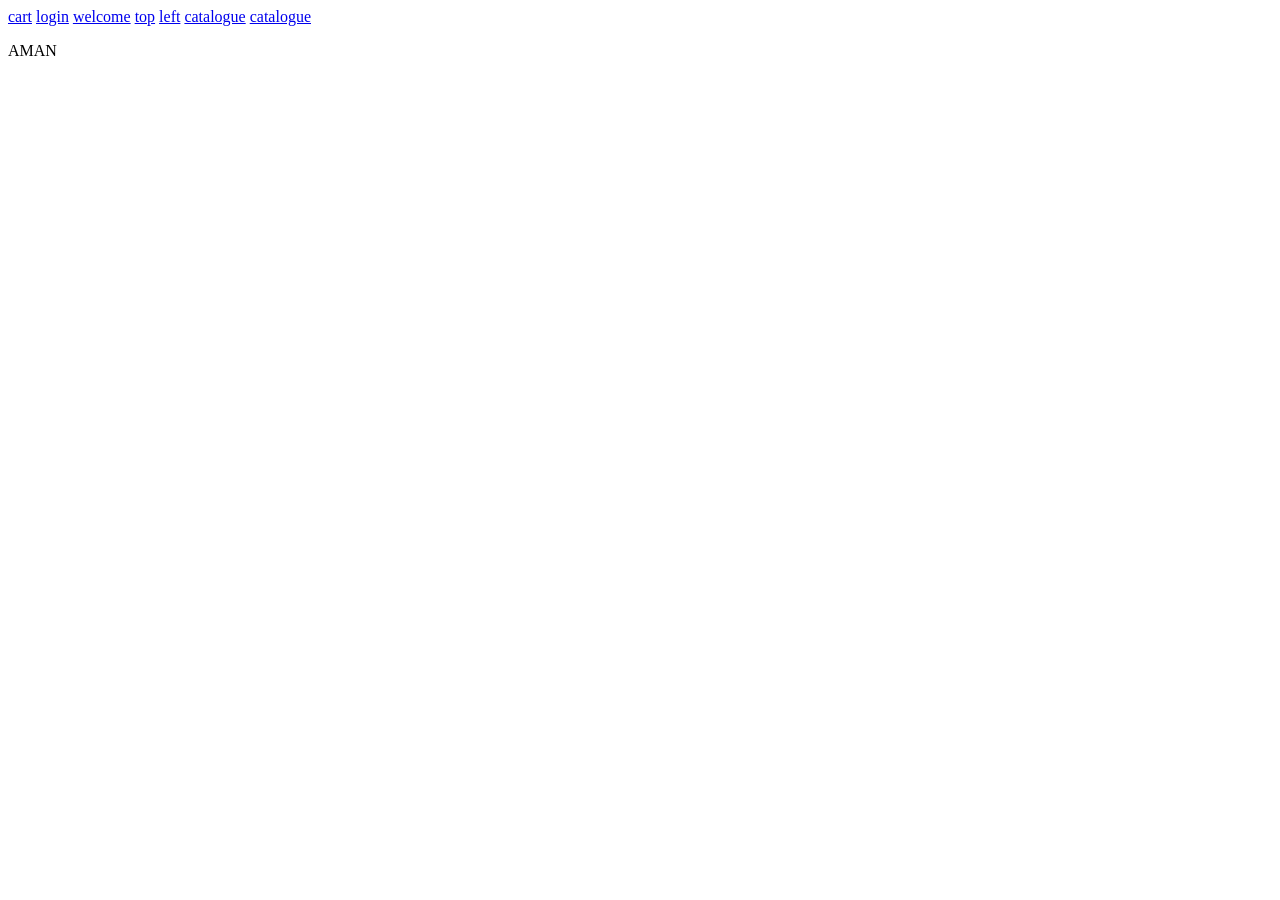
<file: index.html>
<HTML>
  <HEAD>
    <TITLE>
      XYZ
    </TITLE>
  </HEAD>
  <BODY>
    <a href="cart.html">cart</a>
    <a href="login.html">login</a>
    <a href="welcome.html">welcome</a>
    <a href="top.html">top</a>
    <a href="left.html">left</a>
    <a href="catalogue.html">catalogue</a>
    <a href="catalogue-cse.html">catalogue</a>
    
    <p>
      AMAN
    </p>
  </BODY>
</HTML>
</file>
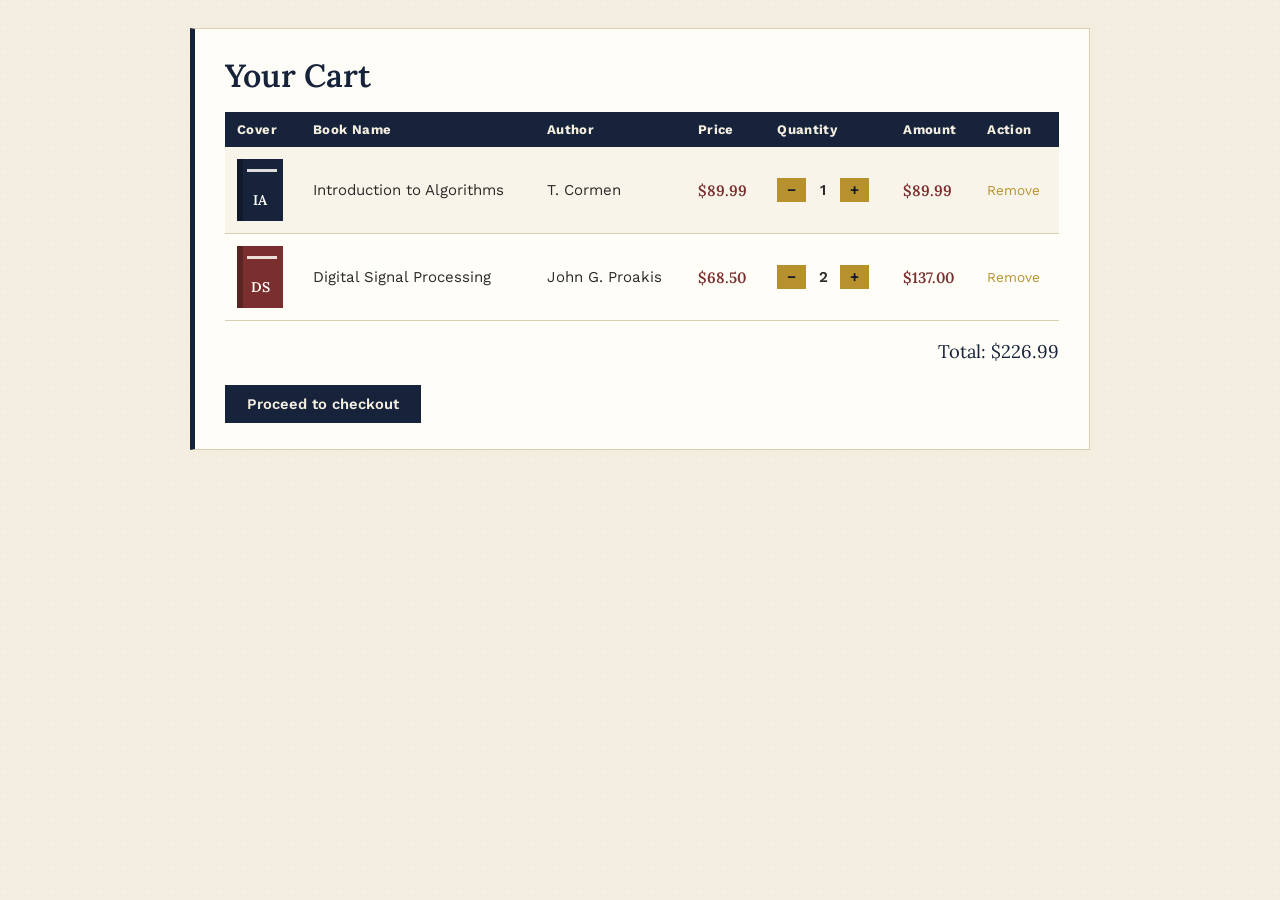
<file: cart.html>
<!DOCTYPE html>
<html lang="en">
<head>
<meta charset="UTF-8">
<title>Inkwell — Your Cart</title>
<link href="https://fonts.googleapis.com/css2?family=Lora:wght@500;600&family=Work+Sans:wght@400;600&display=swap" rel="stylesheet">
<link rel="stylesheet" href="style.css">
<script src="script.js"></script>
</head>
<body class="content">
  <div class="card">
    <h1>Your Cart</h1>
    <table class="cart-table">
      <tr>
        <th>Cover</th>
        <th>Book Name</th>
        <th>Author</th>
        <th>Price</th>
        <th>Quantity</th>
        <th>Amount</th>
        <th>Action</th>
      </tr>
      <tr id="row-1">
        <td>
          <svg class="cover" viewBox="0 0 46 62" xmlns="http://www.w3.org/2000/svg">
            <rect width="46" height="62" fill="#16233b"/>
            <rect width="6" height="62" fill="rgba(0,0,0,0.25)"/>
            <rect x="10" y="10" width="30" height="3" fill="#fffdf7" fill-opacity="0.85"/>
            <text x="23" y="46" font-family="Lora, serif" font-size="14" fill="#fffdf7" text-anchor="middle" font-weight="600">IA</text>
          </svg>
        </td>
        <td>Introduction to Algorithms</td>
        <td>T. Cormen</td>
        <td class="price">$89.99</td>
        <td>
          <div class="qty-controls">
            <button type="button" onclick="changeQty('1', -1)">−</button>
            <span id="qty-1" data-price="89.99">1</span>
            <button type="button" onclick="changeQty('1', 1)">+</button>
          </div>
        </td>
        <td class="price" id="amt-1">$89.99</td>
        <td><a href="#" class="remove-link" onclick="removeRow('1'); return false;">Remove</a></td>
      </tr>
      <tr id="row-2">
        <td>
          <svg class="cover" viewBox="0 0 46 62" xmlns="http://www.w3.org/2000/svg">
            <rect width="46" height="62" fill="#7a2e2e"/>
            <rect width="6" height="62" fill="rgba(0,0,0,0.25)"/>
            <rect x="10" y="10" width="30" height="3" fill="#fffdf7" fill-opacity="0.85"/>
            <text x="23" y="46" font-family="Lora, serif" font-size="14" fill="#fffdf7" text-anchor="middle" font-weight="600">DS</text>
          </svg>
        </td>
        <td>Digital Signal Processing</td>
        <td>John G. Proakis</td>
        <td class="price">$68.50</td>
        <td>
          <div class="qty-controls">
            <button type="button" onclick="changeQty('2', -1)">−</button>
            <span id="qty-2" data-price="68.50">2</span>
            <button type="button" onclick="changeQty('2', 1)">+</button>
          </div>
        </td>
        <td class="price" id="amt-2">$137.00</td>
        <td><a href="#" class="remove-link" onclick="removeRow('2'); return false;">Remove</a></td>
      </tr>
    </table>
    <p class="cart-total">Total: <span id="cartTotal">$226.99</span></p>
    <div class="btn-row">
      <button type="button" onclick="alert('This is a static demo — checkout is not connected to payment processing.')">Proceed to checkout</button>
    </div>
  </div>
</body>
</html>
</file>
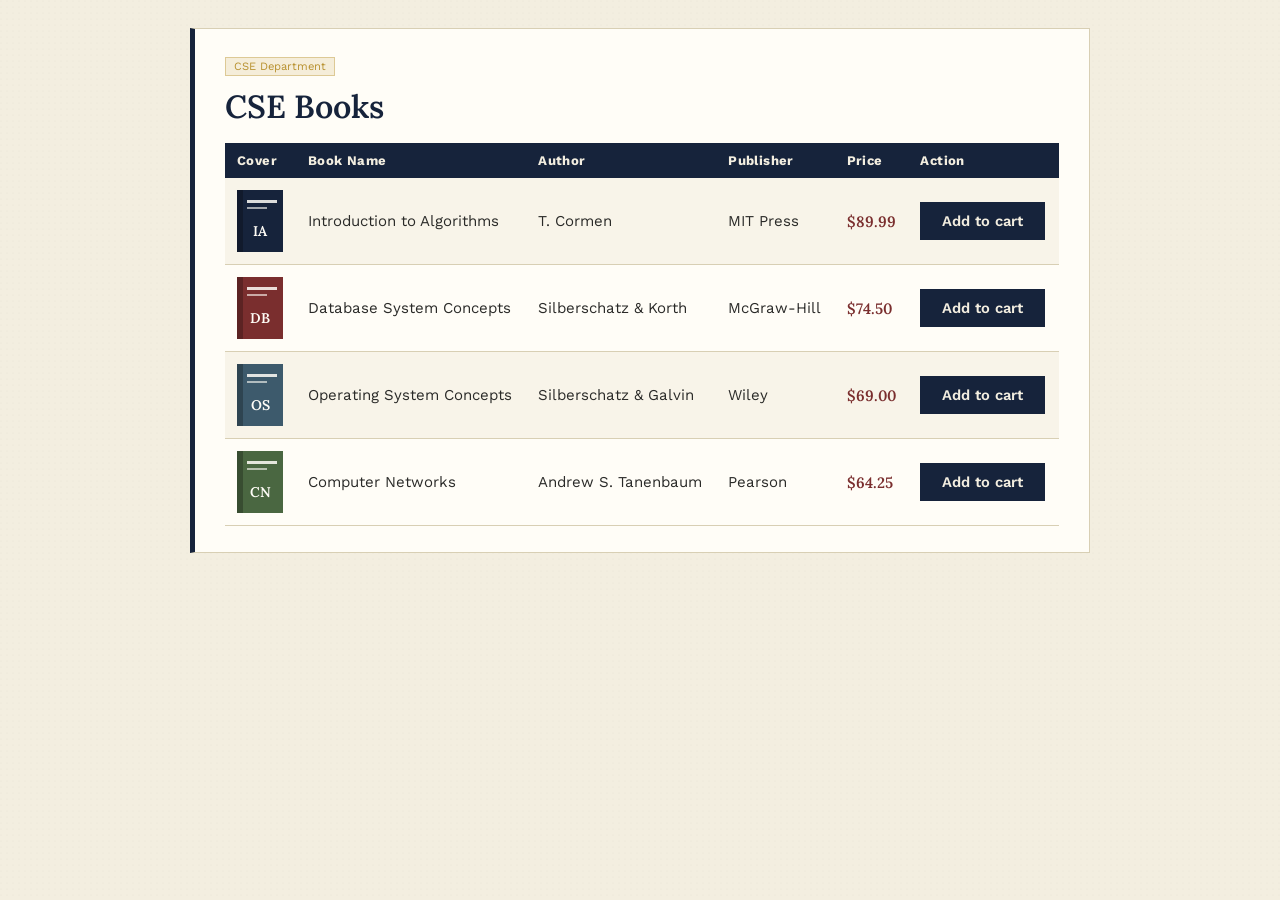
<file: catalogue-cse.html>
<!DOCTYPE html>
<html lang="en">
<head>
<meta charset="UTF-8">
<title>Inkwell — CSE Catalogue</title>
<link href="https://fonts.googleapis.com/css2?family=Lora:wght@500;600&family=Work+Sans:wght@400;600&display=swap" rel="stylesheet">
<link rel="stylesheet" href="style.css">
<script src="script.js"></script>
</head>
<body class="content">
  <div class="card">
    <span class="dept-tag">CSE Department</span>
    <h1>CSE Books</h1>
    <table class="catalogue">
      <tr>
        <th>Cover</th>
        <th>Book Name</th>
        <th>Author</th>
        <th>Publisher</th>
        <th>Price</th>
        <th>Action</th>
      </tr>
      <tr>
        <td><svg class="cover" viewBox="0 0 46 62" xmlns="http://www.w3.org/2000/svg"><rect x="0" y="0" width="46" height="62" fill="#16233b"/><rect x="0" y="0" width="6" height="62" fill="rgba(0,0,0,0.25)"/><rect x="10" y="10" width="30" height="3" fill="#fffdf7" fill-opacity="0.85"/><rect x="10" y="17" width="20" height="2" fill="#fffdf7" fill-opacity="0.6"/><text x="23" y="46" font-family="Lora, serif" font-size="14" fill="#fffdf7" text-anchor="middle" font-weight="600">IA</text></svg></td>
        <td>Introduction to Algorithms</td>
        <td>T. Cormen</td>
        <td>MIT Press</td>
        <td class="price">$89.99</td>
        <td>
          <button type="button" onclick="flashAdded(this)">Add to cart</button>
          <span class="added-flag">Added ✓</span>
        </td>
      </tr>
      <tr>
        <td><svg class="cover" viewBox="0 0 46 62" xmlns="http://www.w3.org/2000/svg"><rect x="0" y="0" width="46" height="62" fill="#7a2e2e"/><rect x="0" y="0" width="6" height="62" fill="rgba(0,0,0,0.25)"/><rect x="10" y="10" width="30" height="3" fill="#fffdf7" fill-opacity="0.85"/><rect x="10" y="17" width="20" height="2" fill="#fffdf7" fill-opacity="0.6"/><text x="23" y="46" font-family="Lora, serif" font-size="14" fill="#fffdf7" text-anchor="middle" font-weight="600">DB</text></svg></td>
        <td>Database System Concepts</td>
        <td>Silberschatz &amp; Korth</td>
        <td>McGraw-Hill</td>
        <td class="price">$74.50</td>
        <td>
          <button type="button" onclick="flashAdded(this)">Add to cart</button>
          <span class="added-flag">Added ✓</span>
        </td>
      </tr>
      <tr>
        <td><svg class="cover" viewBox="0 0 46 62" xmlns="http://www.w3.org/2000/svg"><rect x="0" y="0" width="46" height="62" fill="#3d5a6c"/><rect x="0" y="0" width="6" height="62" fill="rgba(0,0,0,0.25)"/><rect x="10" y="10" width="30" height="3" fill="#fffdf7" fill-opacity="0.85"/><rect x="10" y="17" width="20" height="2" fill="#fffdf7" fill-opacity="0.6"/><text x="23" y="46" font-family="Lora, serif" font-size="14" fill="#fffdf7" text-anchor="middle" font-weight="600">OS</text></svg></td>
        <td>Operating System Concepts</td>
        <td>Silberschatz &amp; Galvin</td>
        <td>Wiley</td>
        <td class="price">$69.00</td>
        <td>
          <button type="button" onclick="flashAdded(this)">Add to cart</button>
          <span class="added-flag">Added ✓</span>
        </td>
      </tr>
      <tr>
        <td><svg class="cover" viewBox="0 0 46 62" xmlns="http://www.w3.org/2000/svg"><rect x="0" y="0" width="46" height="62" fill="#4a6741"/><rect x="0" y="0" width="6" height="62" fill="rgba(0,0,0,0.25)"/><rect x="10" y="10" width="30" height="3" fill="#fffdf7" fill-opacity="0.85"/><rect x="10" y="17" width="20" height="2" fill="#fffdf7" fill-opacity="0.6"/><text x="23" y="46" font-family="Lora, serif" font-size="14" fill="#fffdf7" text-anchor="middle" font-weight="600">CN</text></svg></td>
        <td>Computer Networks</td>
        <td>Andrew S. Tanenbaum</td>
        <td>Pearson</td>
        <td class="price">$64.25</td>
        <td>
          <button type="button" onclick="flashAdded(this)">Add to cart</button>
          <span class="added-flag">Added ✓</span>
        </td>
      </tr>
    </table>
  </div>
</body>
</html>
</file>
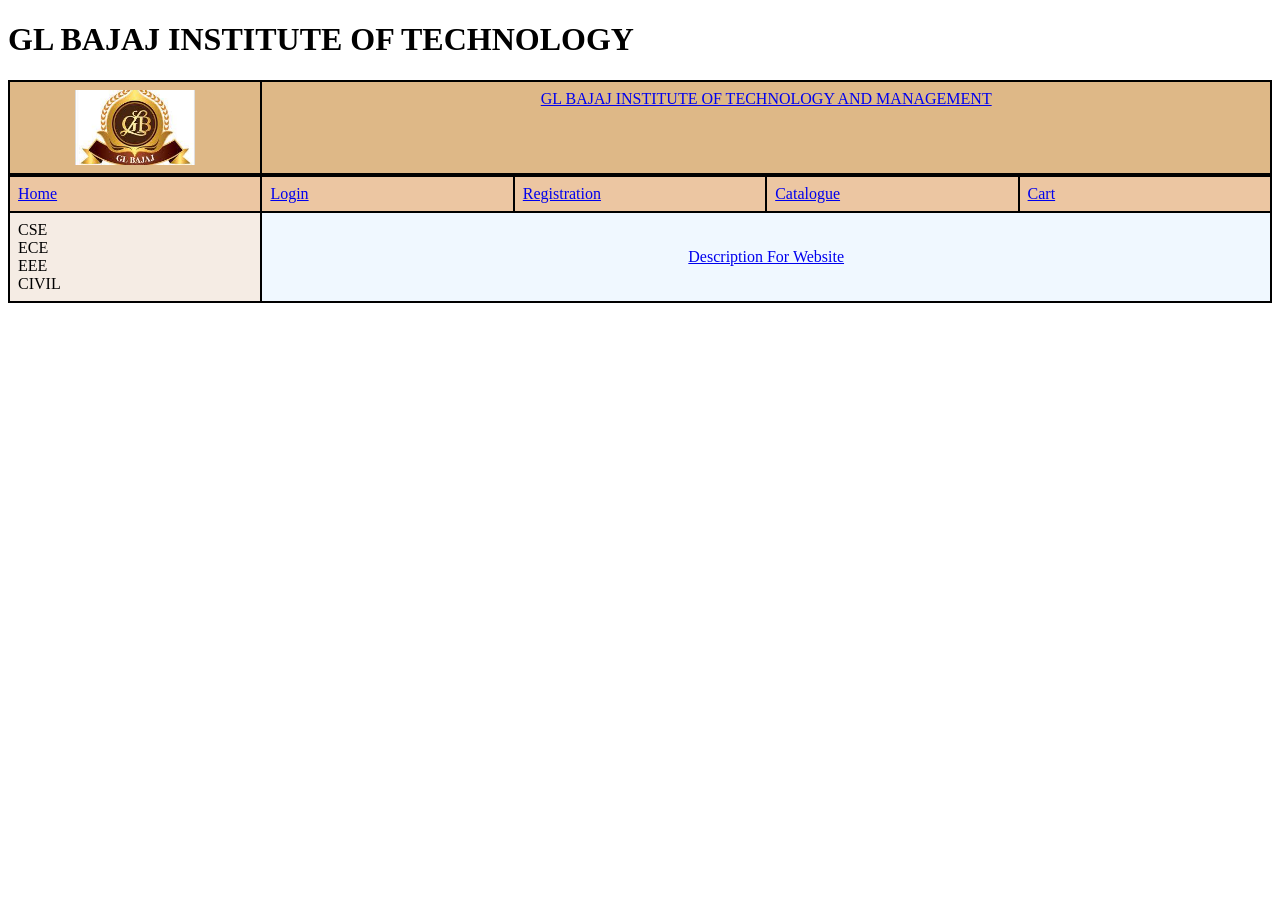
<file: grid.html>
<!DOCTYPE html>
<html lang="en">

<head>
    <meta charset="UTF-8">
    <meta name="viewport" content="width=device-width, initial-scale=1.0">
    <title>GL BAJAJ INSTITUTE OF TECHNOLOGY AND MANAGEMENT</title>
    <style>
        .heading {
            border: 1px solid black;
            display: grid;
            grid-template-columns: 1fr 4fr;
            background-color: burlywood;
        }
        
        .subheading {
            border: 1px solid black;
            display: grid;
            grid-template-columns: 1fr 1fr 1fr 1fr 1fr;
            background-color: rgb(236, 198, 162);
        }
        
        .branch {
            border: 1px solid black;
            display: grid;
            grid-template-rows: repeat(4, 1fr);
            background-color: rgb(245, 236, 228);
            grid-column: 1;
        }
        
        .heading>div,
        .subheading>div {
            border: 1px solid black;
            padding: 8px;
        }
        
        .website {
            text-align: center;
        }
        
        .logo img {
            display: block;
            width: 100%;
            max-width: 120px;
            height: auto;
            margin: 0 auto;
        }
        
        .description {
            grid-column: 2 / -1;
            display: grid;
            place-items: center;
            background-color: aliceblue;
        }
    </style>
</head>

<body>
    <h1>GL BAJAJ INSTITUTE OF TECHNOLOGY</h1>
    <div>
        <div class="heading">
            <div class="logo">
                <img src="[data-uri]"
                    alt="GL Bajaj logo">
            </div>
            <div class="website"><a href="https://www.glbitm.org/" target="_blank">GL BAJAJ INSTITUTE OF TECHNOLOGY AND MANAGEMENT</a></div>
        </div>
        <div class="subheading">
            <div><a href="https://www.glbitm.org/best-engineering-institute-in-greater-noida">Home</a></div>
            <div>
                <a href="https://www.glbitm.org/login.aspx" target="_blank">Login</a>
            </div>
            <div>
                <a href="https://www.glbitm.org/apply-now-for-glbitm/" target="_blank">Registration</a>
            </div>
            <div>
                <a href="https://www.glbitm.org/download-prospectus/" target="_blank">Catalogue</a>
            </div>
            <div>
                <a href="https://www.glbitm.org/courses-and-admission/">Cart</a>
            </div>
            <div class="branch">
                <div>CSE</div>
                <div>ECE</div>
                <div>EEE</div>
                <div>CIVIL</div>
            </div>
            <div class="description">
                <a href="https://www.glbitm.org/">Description For Website</a>
            </div>
        </div>
</body>

</html>
</file>
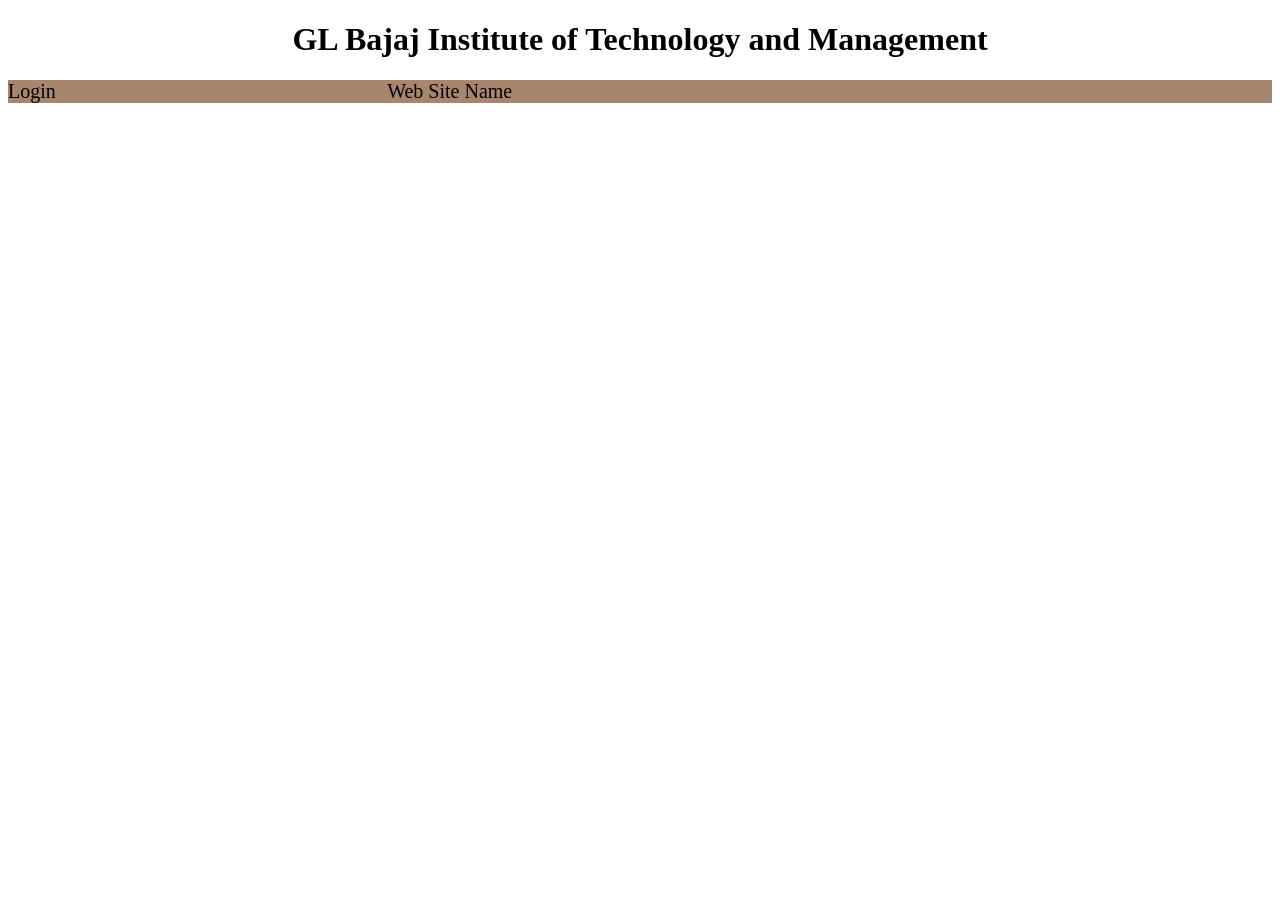
<file: pages.html>
<!DOCTYPE html>
<html lang="en">

<head>
    <meta charset="UTF-8">
    <meta name="viewport" content="width=device-width, initial-scale=1.0">
    <title>
        gl bajaj
    </title>
    <a></a>
    <style>
        .heading {
            background-color: rgb(167, 134, 109);
            font-size: 20px;
            font-style: normal;
            font-display: block;
            font-weight: 500;
            display: flex;
            padding: 0%;
        }
        
        .logo {
            width: 30%;
        }
        
        .websitename {
            width: 70%;
            text-align: center;
        }
    </style>
</head>

<body>
    <h1 style="text-align:center; ">GL Bajaj Institute of Technology and Management</h1>
    <div class="heading">

        <div class="logo">Login</div>
        <div class="wesitename">Web Site Name</div>


    </div>



</body>

</html>
</file>
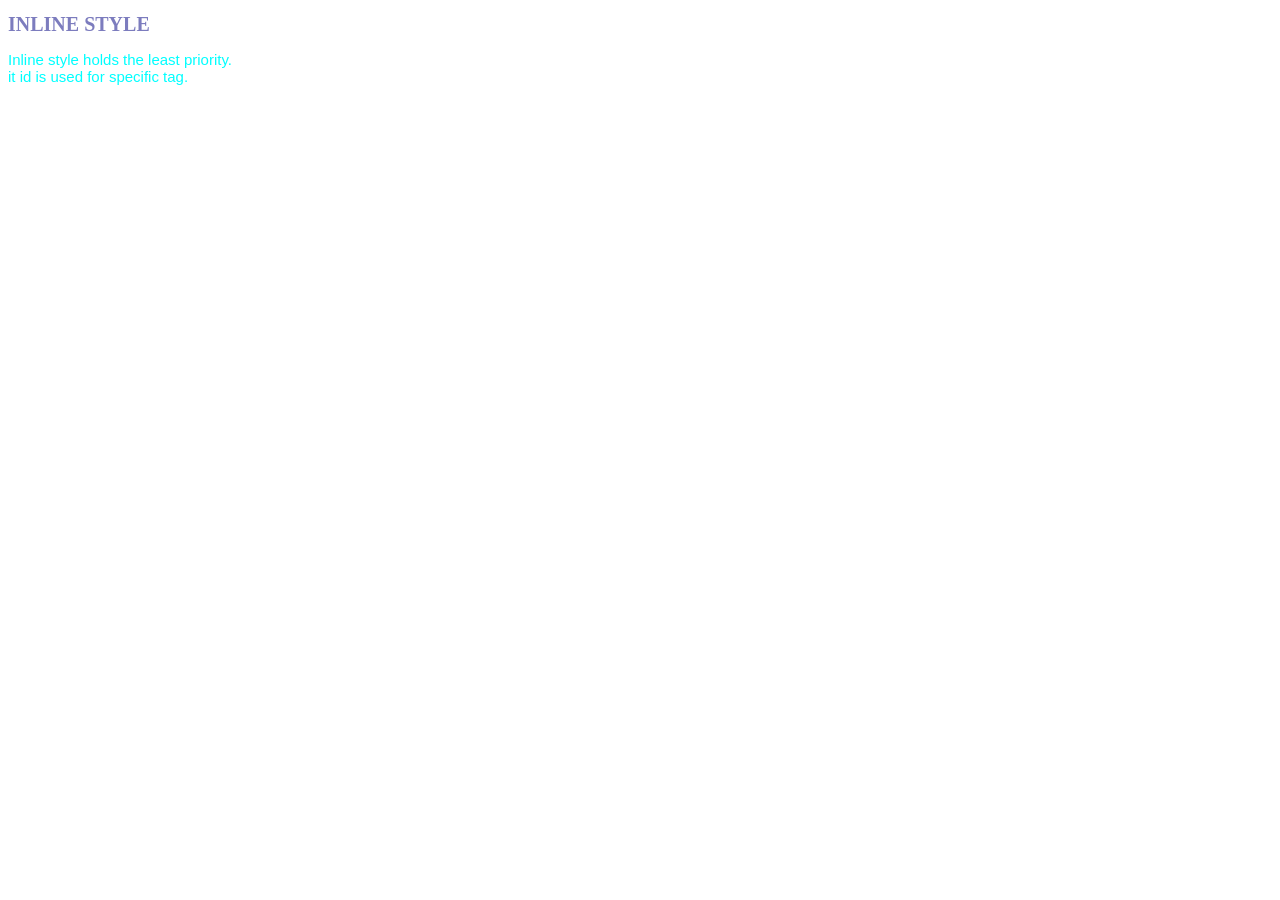
<file: style.html>
<!DOCTYPE html>
<html lang="en">

<head>
    <meta charset="UTF-8">
    <meta name="viewport" content="width=device-width, initial-scale=1.0">
    <title>Document</title>
</head>

<body>
    <h1 style="color: rgb(124, 124, 190); font-size:20px; font-weight: bold;">INLINE STYLE</h1>
    <p style="color:aqua; font-family: 'Gill Sans', 'Gill Sans MT', Calibri, 'Trebuchet MS', sans-serif; font-size:15px;">Inline style holds the least priority.<br>it id is used for specific tag.</p>

</body>

</html>
</file>
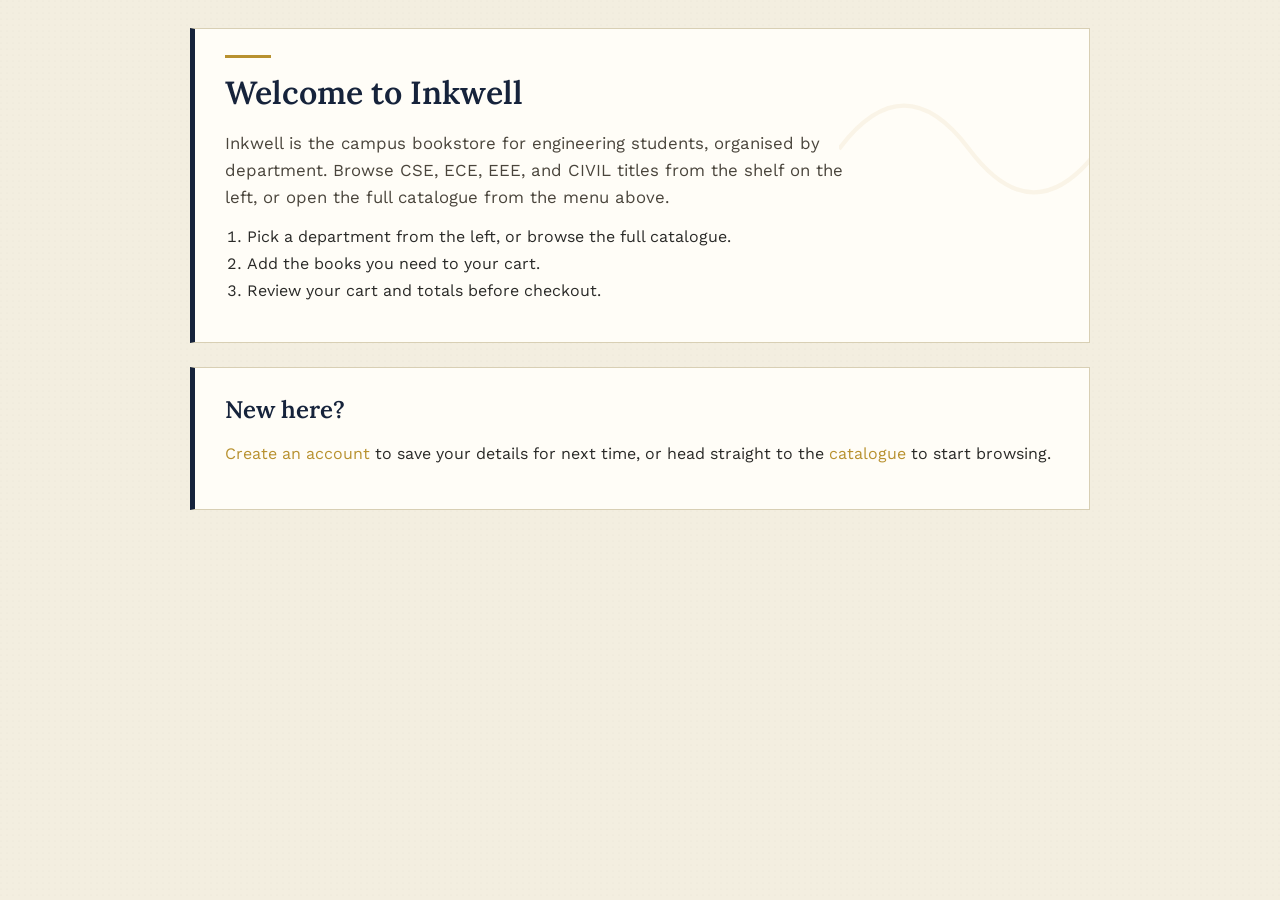
<file: welcome.html>
<!DOCTYPE html>
<html lang="en">
<head>
<meta charset="UTF-8">
<title>Inkwell — Welcome</title>
<link href="https://fonts.googleapis.com/css2?family=Lora:wght@500;600&family=Work+Sans:wght@400;600&display=swap" rel="stylesheet">
<link rel="stylesheet" href="style.css">
</head>
<body class="content">
  <div class="card hero">
    <div class="eyebrow-rule"></div>
    <h1>Welcome to Inkwell</h1>
    <p class="lede">
      Inkwell is the campus bookstore for engineering students, organised by
      department. Browse CSE, ECE, EEE, and CIVIL titles from the shelf on the
      left, or open the full catalogue from the menu above.
    </p>
    <ol class="steps">
      <li>Pick a department from the left, or browse the full catalogue.</li>
      <li>Add the books you need to your cart.</li>
      <li>Review your cart and totals before checkout.</li>
    </ol>
  </div>

  <div class="card">
    <h2>New here?</h2>
    <p>
      <a href="register.html" target="_self">Create an account</a> to save your
      details for next time, or head straight to the
      <a href="catalogue.html" target="_self">catalogue</a> to start browsing.
    </p>
  </div>
</body>
</html>
</file>
<file: style.css>
/* ===================================================================
   Inkwell Campus Bookstore — shared stylesheet
   Palette: Ink Navy / Parchment / Brass / Burgundy / Charcoal
   =================================================================== */

:root {
  --ink: #16233b;
  --ink-deep: #0d1626;
  --parchment: #f3eee0;
  --brass: #b8912f;
  --brass-bright: #d8ad48;
  --burgundy: #7a2e2e;
  --charcoal: #2a2a28;
  --line: #d8cfb4;
}

* { box-sizing: border-box; }

html, body {
  margin: 0;
  padding: 0;
  height: 100%;
  color: var(--charcoal);
  font-family: 'Work Sans', Arial, sans-serif;
  font-size: 16px;
}

h1, h2, h3 {
  font-family: 'Lora', Georgia, serif;
  font-weight: 600;
  margin: 0 0 0.5em 0;
  color: var(--ink);
}

p { line-height: 1.6; }

/* ---- shared link states (required: link / visited / active / hover) ---- */
a:link    { color: var(--brass); text-decoration: none; }
a:visited { color: #8a7028; text-decoration: none; }
a:active  { color: var(--burgundy); }
a:hover   { color: var(--brass-bright); text-decoration: underline; }

/* =====================  TOP FRAME  ===================== */
body.topbar {
  background-color: var(--ink);
  /* dashed brass rule, tiled left-to-right only */
  background-image: url("data:image/svg+xml,%3Csvg xmlns='http://www.w3.org/2000/svg' width='24' height='6'%3E%3Ccircle cx='2' cy='3' r='1.4' fill='%23b8912f' fill-opacity='0.55'/%3E%3C/svg%3E");
  background-repeat: repeat-x;
  background-position: bottom left;
  color: var(--parchment);
  padding: 0;
}

.topbar-inner {
  display: flex;
  align-items: center;
  justify-content: space-between;
  padding: 12px 22px;
  flex-wrap: wrap;
  gap: 10px;
}

.brand { display: flex; align-items: center; gap: 12px; }
.brand h1 {
  color: var(--parchment);
  font-size: 1.5rem;
  margin: 0;
  letter-spacing: 0.02em;
}
.brand span.tag {
  display: block;
  font-family: 'Work Sans', sans-serif;
  font-size: 0.72rem;
  color: var(--brass-bright);
  margin-top: 2px;
}

nav.top-nav a {
  color: var(--parchment);
  margin-left: 20px;
  font-size: 0.95rem;
  padding-bottom: 3px;
  border-bottom: 2px solid transparent;
}
nav.top-nav a:link, nav.top-nav a:visited { color: var(--parchment); }
nav.top-nav a:hover { border-bottom: 2px solid var(--brass-bright); color: var(--brass-bright); }
nav.top-nav a:active { color: var(--burgundy); }

/* =====================  LEFT FRAME  ===================== */
body.sidebar {
  background-color: var(--ink-deep);
  background-image: url("data:image/svg+xml,%3Csvg xmlns='http://www.w3.org/2000/svg' width='40' height='40'%3E%3Ccircle cx='1' cy='1' r='1' fill='%23ffffff' fill-opacity='0.05'/%3E%3C/svg%3E");
  background-repeat: repeat;
  color: var(--parchment);
  padding: 22px 14px;
}

.sidebar h2 {
  color: var(--brass-bright);
  font-size: 0.78rem;
  text-transform: uppercase;
  letter-spacing: 0.12em;
  border-bottom: 1px solid rgba(216,173,72,0.35);
  padding-bottom: 10px;
  margin-bottom: 14px;
}

.shelf a {
  display: block;
  padding: 10px 12px;
  margin-bottom: 8px;
  color: var(--parchment);
  font-family: 'Lora', serif;
  font-size: 1.02rem;
  border-left: 3px solid var(--brass);
  background: rgba(184,145,47,0.08);
}
.shelf a:link, .shelf a:visited { color: var(--parchment); }
.shelf a:hover {
  background: rgba(184,145,47,0.22);
  border-left-color: var(--brass-bright);
  color: var(--brass-bright);
  text-decoration: none;
}
.shelf a:active { border-left-color: var(--burgundy); }

/* =====================  MAIN / CONTENT FRAME  ===================== */
body.content {
  background-color: var(--parchment);
  background-image: url("data:image/svg+xml,%3Csvg xmlns='http://www.w3.org/2000/svg' width='6' height='6'%3E%3Ccircle cx='1' cy='1' r='0.6' fill='%2316233b' fill-opacity='0.05'/%3E%3C/svg%3E");
  background-repeat: repeat;
  margin: 0;
  padding: 28px 32px 60px;
}

.card {
  background: #fffdf7;
  border: 1px solid var(--line);
  border-left: 5px solid var(--ink);
  padding: 26px 30px;
  max-width: 900px;
  margin: 0 auto 24px;
}

.card.hero {
  background-color: #fffdf7;
  background-image: url("data:image/svg+xml,%3Csvg xmlns='http://www.w3.org/2000/svg' width='120' height='120'%3E%3Cpath d='M0 60 Q30 20 60 60 T120 60' stroke='%23b8912f' stroke-opacity='0.08' stroke-width='2' fill='none'/%3E%3C/svg%3E");
  background-repeat: no-repeat;
  background-position: right -10px top -10px;
  background-size: 260px;
}

.eyebrow-rule {
  width: 46px;
  height: 3px;
  background: var(--brass);
  margin-bottom: 14px;
}

.lede { font-size: 1.05rem; color: #4a453c; max-width: 62ch; }

ol.steps { padding-left: 22px; }
ol.steps li { margin-bottom: 8px; }

/* =====================  FORMS  ===================== */
form .field {
  margin-bottom: 16px;
  max-width: 420px;
}
form .field.wide { max-width: 100%; }

label {
  display: block;
  font-size: 0.85rem;
  color: var(--ink);
  margin-bottom: 5px;
  font-weight: 600;
}

input[type="text"],
input[type="password"],
input[type="email"],
input[type="tel"],
select,
textarea {
  width: 100%;
  padding: 9px 11px;
  border: 1px solid #c9bfa0;
  background: #fffdf9;
  font-family: 'Work Sans', sans-serif;
  font-size: 0.95rem;
  color: var(--charcoal);
}

textarea { resize: vertical; min-height: 80px; }

fieldset {
  border: 1px solid var(--line);
  padding: 10px 14px;
  margin-bottom: 16px;
}
legend {
  font-size: 0.85rem;
  font-weight: 600;
  color: var(--ink);
  padding: 0 6px;
}

.inline-options label {
  display: inline-block;
  font-weight: 400;
  margin-right: 16px;
  font-size: 0.92rem;
}
.inline-options input { margin-right: 5px; }

.dob-row { display: flex; gap: 10px; max-width: 420px; }
.dob-row select { width: auto; flex: 1; }

.error-msg {
  color: var(--burgundy);
  font-size: 0.8rem;
  margin-top: 4px;
  min-height: 1em;
}

.form-note {
  padding: 10px 14px;
  background: #eef4e8;
  border: 1px solid #cfe0c2;
  color: #395a2a;
  font-size: 0.9rem;
  margin-top: 14px;
  display: none;
}
.form-note.show { display: block; }

button, .btn {
  font-family: 'Work Sans', sans-serif;
  font-size: 0.92rem;
  font-weight: 600;
  padding: 10px 22px;
  border: none;
  cursor: pointer;
  color: var(--parchment);
  background: var(--ink);
}
button:hover, .btn:hover { background: var(--burgundy); }
button.secondary {
  background: transparent;
  color: var(--ink);
  border: 1px solid var(--ink);
}
button.secondary:hover { background: var(--ink); color: var(--parchment); }
.btn-row { display: flex; gap: 12px; margin-top: 6px; }

/* =====================  TABLES  ===================== */
table.catalogue, table.cart-table {
  width: 100%;
  border-collapse: collapse;
  margin-top: 10px;
}
table.catalogue th, table.cart-table th {
  background: var(--ink);
  color: var(--parchment);
  text-align: left;
  padding: 10px 12px;
  font-size: 0.82rem;
  letter-spacing: 0.03em;
}
table.catalogue td, table.cart-table td {
  padding: 12px;
  border-bottom: 1px solid var(--line);
  vertical-align: middle;
  font-size: 0.94rem;
}
table.catalogue tr:nth-child(even) td,
table.cart-table tr:nth-child(even) td { background: #f8f4e9; }

.cover {
  width: 46px;
  height: 62px;
  display: block;
}

.price { font-family: 'Lora', serif; color: var(--burgundy); font-weight: 600; }

.qty-controls { display: flex; align-items: center; gap: 8px; }
.qty-controls button {
  padding: 3px 10px;
  font-size: 0.95rem;
  background: var(--brass);
  color: var(--ink-deep);
}
.qty-controls button:hover { background: var(--brass-bright); }
.qty-controls span { min-width: 18px; text-align: center; font-weight: 600; }

.remove-link { color: var(--burgundy); font-size: 0.85rem; }

.cart-total {
  text-align: right;
  margin-top: 16px;
  font-family: 'Lora', serif;
  font-size: 1.15rem;
  color: var(--ink);
}

.added-flag {
  font-size: 0.78rem;
  color: #3d6b2c;
  margin-left: 8px;
  display: none;
}
.added-flag.show { display: inline; }

.dept-tag {
  display: inline-block;
  font-size: 0.7rem;
  padding: 2px 8px;
  background: rgba(184,145,47,0.15);
  color: var(--brass);
  border: 1px solid rgba(184,145,47,0.4);
  margin-bottom: 10px;
}

@media (max-width: 640px) {
  .topbar-inner { flex-direction: column; align-items: flex-start; }
  nav.top-nav a { margin-left: 0; margin-right: 16px; }
  .dob-row { flex-direction: column; }
}
</file>
